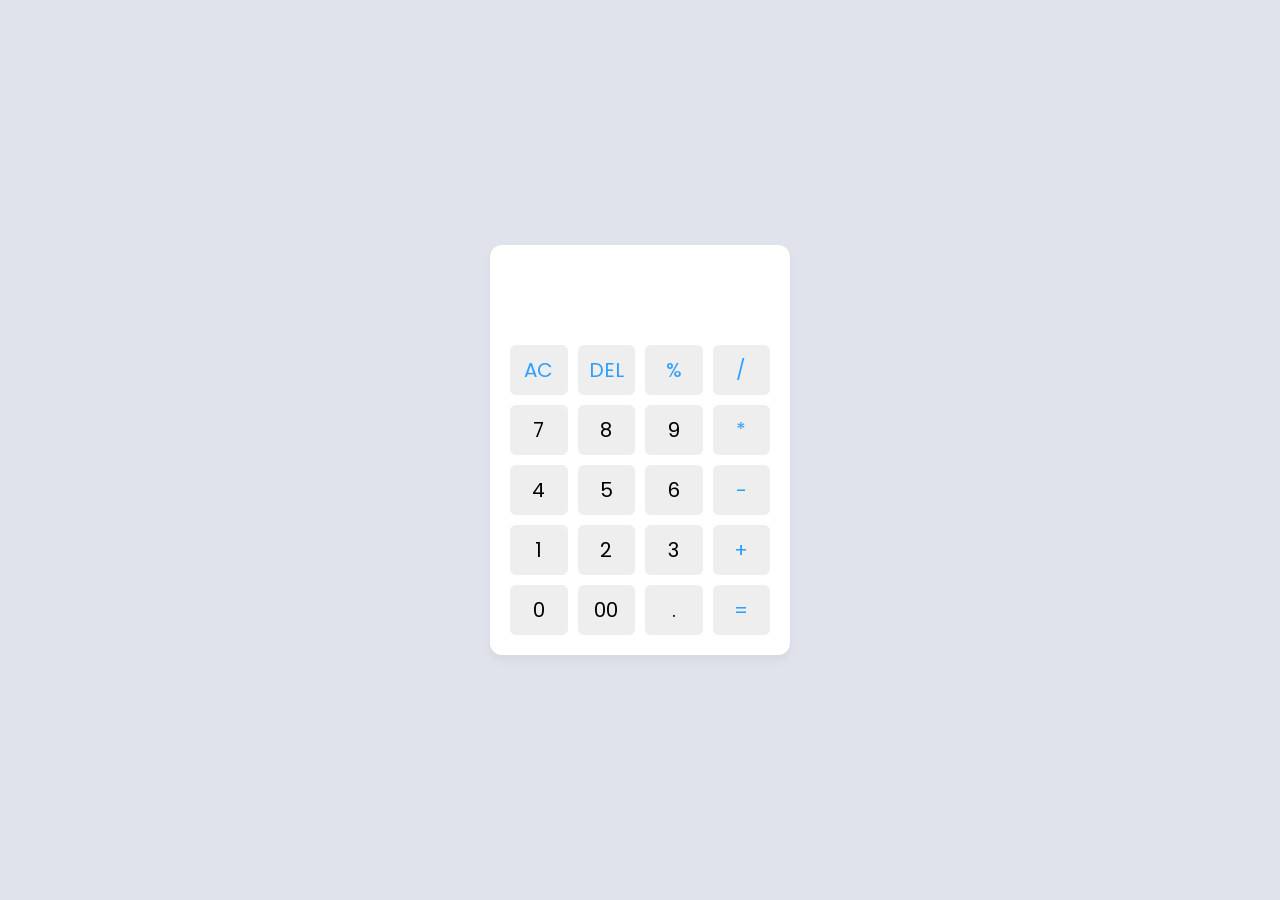
<file: CALCULATOR/index.html>
<!DOCTYPE html>
<html lang="en">
<head>
    <meta charset="UTF-8">
    <meta name="viewport" content="width=device-width, initial-scale=1.0">
    <title>Calculator - Devendra Adakmol</title>
    <link rel="stylesheet" href="style.css">
</head>
<body>
    <div class="container">
        <input type="text" class="display">

        <div class="buttons">
            <button class="operator" data-value="AC">AC</button>
            <button class="operator" data-value="DEL">DEL</button>
            <button class="operator" data-value="%">%</button>
            <button class="operator" data-value="/">/</button>

            <button data-value="7">7</button>
            <button data-value="8">8</button>
            <button data-value="9">9</button>
            <button class="operator" data-value="*">*</button>

            <button data-value="4">4</button>
            <button data-value="5">5</button>
            <button data-value="6">6</button>
            <button class="operator" data-value="-">-</button>

            <button data-value="1">1</button>
            <button data-value="2">2</button>
            <button data-value="3">3</button>
            <button class="operator" data-value="+">+</button>

            <button data-value="0">0</button>
            <button data-value="00">00</button>
            <button data-value=".">.</button>
            <button class="operator" data-value="=">=</button>
        </div>
    </div>
    <script src="script.js"></script>
</body>
</html>
</file>
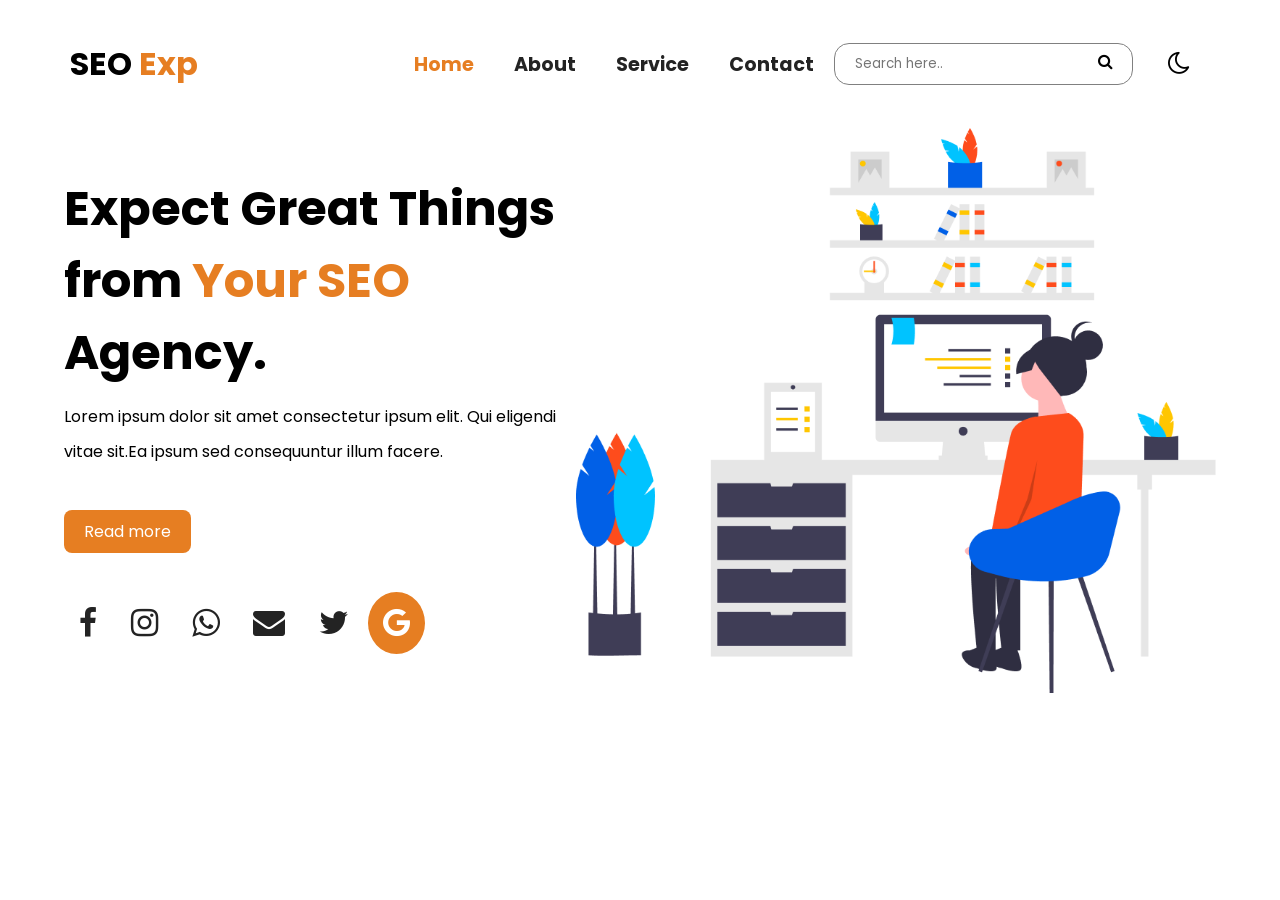
<file: LANDING PAGE/index.html>
<!doctype html>
<html>
  <head>
    <meta charset="utf-8" />
    <meta name="viewport" content="width=device-width, initial-scale=1" />
    <title>LANDING PAGE - Devendra Adakmol</title>
    <link rel="stylesheet" type="text/css" href="style.css" />
    <link rel="preconnect" href="https://fonts.googleapis.com" />
    <link rel="preconnect" href="https://fonts.gstatic.com" crossorigin />
    <link
      href="https://fonts.googleapis.com/css2?family=Poppins:wght@300&display=swap"
      rel="stylesheet"
    />
    <link
      rel="stylesheet"
      href="https://cdnjs.cloudflare.com/ajax/libs/font-awesome/4.7.0/css/font-awesome.min.css"
    />
  </head>
  <body>
    <header>
      <nav>
        <div class="logo">SEO <span>Exp</span></div>
        <div class="menu">
          <a href="#">Home</a>
          <a href="#">About</a>
          <a href="#">Service</a>
          <a href="#">Contact</a>
          <div class="search">
            <input type="text" name="" placeholder="Search here.." />
            <i class="fa fa-search" id="icon"></i>
          </div>
          <i class="fa fa-moon-o" id="mode"></i>
        </div>
      </nav>

      <div class="container">
        <div class="left">
          <h1>Expect Great Things from <span>Your SEO</span> Agency.</h1>
          <p>
            Lorem ipsum dolor sit amet consectetur ipsum elit. Qui eligendi
            vitae sit.Ea ipsum sed consequuntur illum facere.
          </p>
          <br /><br />

          <a href="#">Read more</a>
          <div class="icons">
            <i class="fa fa-facebook"></i>
            <i class="fa fa-instagram"></i>
            <i class="fa fa-whatsapp"></i>
            <i class="fa fa-envelope"></i>
            <i class="fa fa-twitter"></i>
            <i class="fa fa-google"></i>
          </div>
        </div>
        <div class="right">
          <img src="image/pic1.png" />
        </div>
      </div>
    </header>
  </body>
</html>
</file>
<file: CALCULATOR/style.css>
@import url("https://fonts.googleapis.com/css2?family=Poppins:wght@300;400;500;600;700&display=swap");
* {
  margin: 0;
  padding: 0;
  box-sizing: border-box;
  font-family: "Poppins", sans-serif;
}

body {
    height: 100vh;
    display: flex;
    align-items: center;
    justify-content: center;
    background-color: #e0e3eb;
}

.container {
    position: relative;
    max-width: 300px;
    width: 100%;
    border-radius: 12px;
    padding: 10px 20px 20px;
    background-color: #fff;
    box-shadow: 0 5px 10px rgba(0, 0, 0, 0.05);
}

.display{
    height: 80px;
    width: 100%;
    outline: none;
    border: none;
    text-align: right;
    margin-bottom: 10px;
    font-size: 25px;
    color: #000e1a;
    pointer-events: none;
}

.buttons {
    display: grid;
    grid-gap: 10px;
    grid-template-columns: repeat(4, 1fr); 
}

.buttons button {
    padding: 10px;
    border-radius: 6px;
    border: none;
    font-size: 20px;
    cursor: pointer;
    background-color: #eee;
}

.buttons button:active {
    transform: scale(0.99);
}

.operator {
    color: #2f9fff;
}
</file>
<file: LANDING PAGE/style.css>
*{	padding: 0; margin: 0; box-sizing: border-box; 
	font-family: 'Poppins', sans-serif;
}
header{
	width: 100%;
	min-height: 100vh;
}
.logo{
	font-size: 2em;
	font-weight: bolder;
}
.logo span{
	color: #e67e22;
}
nav{
	width: 100%;
	height: 8em;
	display: flex;
	justify-content: space-between;
	align-items: center;
	flex-wrap: wrap;
	padding: 0 70px;
}
.menu{
	display: flex;
	justify-content: space-between;
	align-items: center;
	flex-wrap: wrap;

}
.menu a{
	text-decoration: none;
	color: #232323;
	font-weight: bold;
	font-size: 1.2rem;
	padding: 10px 20px;
}

.menu a:first-child{
	color: #e67e22;
}
.menu a:hover{
	color: #e67e22;
}
.search{
	position: relative;

}
.search input{
	padding: 10px 20px;
	border-radius: 15px;
	border: 1px solid grey;
	outline: none;
}
#icon{
	position: absolute;
	right:0;
	padding: 10px 20px;
}
#mode{
	padding: 10px 20px;
	font-size: 1.6rem;
	cursor: pointer;
	margin-left: 15px;
}
.container{
	width: 100%;
	display: flex;
	justify-content: center;
	align-items: center;
}
.left{
	flex-basis: 40%;
}
.right{
	flex-basis: 50%;
}
.right img{
	width: 100%;
}

.left h1{
	font-size: 3em;
	margin-bottom: 10px;
}
.left p{
	line-height: 2.2em;
}
.left h1 span{
	color:#e67e22;
}

.left a{
	text-decoration: none;
	color: white;
	background: #e67e22;
	padding: 10px 20px;
	border-radius: 8px;
}
.icons{
	margin-top: 3em;
}
.icons i{
	padding: 15px;
	font-size: 2em;
	color: #232323;
	cursor: pointer;
	transition: 0.4s;
}
.icons i:hover{
	background: #e67e22;
	color: white;
	border-radius: 50%;
}

.icons i:last-child{
	background: #e67e22;
	color: white;
	border-radius: 50%;	
}

@media only screen and (max-width: 770px){
	.logo{
		width: 100%;
		text-align: center;
		font-size: 2.5em;
	}
	.search{display: none;}
	#mode{display: none;}
	nav{
		padding: 0 15px;
	}
	.menu{width: 100%; text-align: center;}
	.container{
		text-align: center;
		padding: 20px 40px;
		flex-direction: column-reverse;
	}
.left{
	flex-basis: 100%;
}
.right{
	flex-basis: 100%;
}
}
</file>
